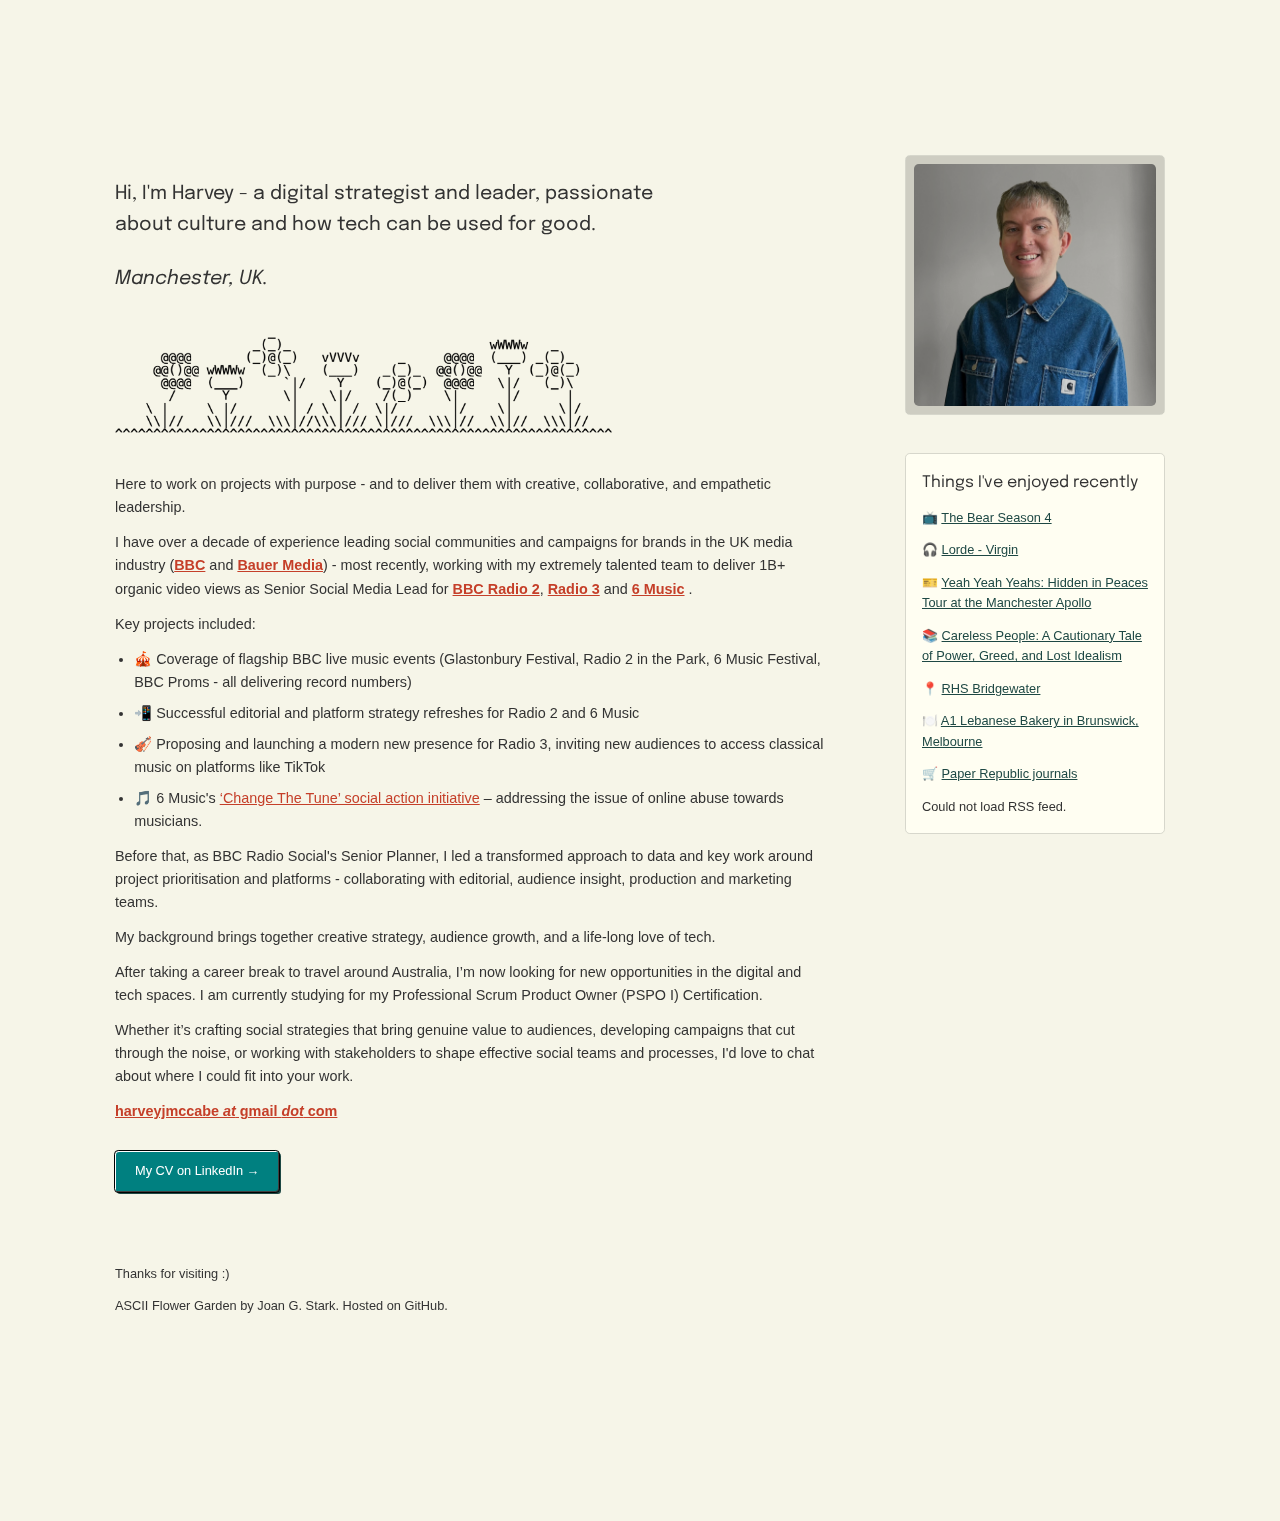
<file: index copy.html>
<!doctype html>
<html lang="en">
  <head>
    <meta charset="UTF-8" />
    <meta name="viewport" content="width=device-width, initial-scale=1.0" />
    <meta http-equiv="X-UA-Compatible" content="IE=edge" />
    <title>Harvey McCabe – Digital and Social Lead. Manchester, UK.</title>
    <meta name="title" content="Harvey McCabe – Digital and Social Lead. Manchester, UK." />
    <meta
      name="description"
      content="A digital strategist and leader, passionate about culture and how tech can be used for public good." />
    <meta name="keywords" content="Harvey McCabe, BBC, Bauer Media, Social Media, Product Owner, Manchester, Digital" />
    <meta name="author" content="Harvey McCabe" />
    <link rel="canonical" href="https://www.harveymccabe.com" />
    <link rel="stylesheet" href="/style.css">
    <link rel="icon" href="/favicon.png" type="image/png" />

    <meta name="robots" content="index, follow" />

    <!-- Open Graph / Facebook -->
    <meta property="og:type" content="website" />
    <meta property="og:title" content="Harvey McCabe | Digital and Social Lead" />
    <meta
      property="og:description"
      content="A digital strategist and leader, passionate about culture and how tech can be used for public good." />
    <meta property="og:url" content="https://www.harveymccabe.com" />
    <meta property="og:image" content="http://www.harveymccabe.com/16x9Thumbnail.png" />
    <meta property="og:site_name" content="Harvey McCabe" />

    <!-- Twitter Card -->
    <meta name="twitter:card" content="summary_large_image" />
    <meta name="twitter:title" content="Harvey McCabe | Digital and Social Lead" />
    <meta
      name="twitter:description"
      content="A digital strategist and leader, passionate about culture and how tech can be used for public good." />
    <meta name="twitter:image" content="http://www.harveymccabe.com/16x9Thumbnail.png" />

    <script type="application/ld+json">
      {
        "@context": "https://schema.org",
        "@type": "WebPage",
        "name": "Harvey McCabe | Digital and Social Lead | Manchester, UK. ",
        "description": "A digital strategist and leader, passionate about culture and how tech can be used for public good.",
        "url": "https://www.harveymccabe.com"
      }
    </script>

    <!-- Google Font -->
    <link rel="preconnect" href="https://fonts.googleapis.com">
<link rel="preconnect" href="https://fonts.gstatic.com" crossorigin>
<link href="https://fonts.googleapis.com/css2?family=Epilogue:ital,wght@0,100..900;1,100..900&display=swap" rel="stylesheet">
  </head>
  <body>
    <div id="container">
      <header role="banner">
        <div class="marquee">
          <h1>
            <span>Harvey McCabe</span>
            <span aria-hidden="true">✹</span>
            <span>Harvey McCabe</span>
            <span aria-hidden="true">✹</span>
            <span>Harvey McCabe</span>
            <span aria-hidden="true">✹</span>
            <span>Harvey McCabe</span>
            <span aria-hidden="true">✹</span>
          </h1>
        </div>
      </header>

      <div class="content-wrapper">
        <main class="main-content" role="main">
          <section>
            <h2>Hi, I'm Harvey - a digital strategist and leader, passionate about culture and how tech can be used for  good.</h2>
            <h2><i>Manchester, UK.</i></h2>
          </section>

          <section>
            <img src="/ASCIIFlowerGarden.png" alt="ASCII art of flowers by Joan G. Stark" />
          </section>

          <section>
            <p>
              Here to work on projects with purpose - and to deliver them with creative, collaborative, and empathetic
              leadership.
            </p>

            <p>
              I have over a decade of experience leading social communities and campaigns for brands in the UK media
              industry (<strong><a href="http://www.bbc.co.uk/sounds">BBC</a></strong> and
              <strong> <a href="http://www.bauermedia.co.uk">Bauer Media</a></strong
              >) - most recently, working with my extremely talented team to deliver 1B+ organic video views as Senior
              Social Media Lead for <a href="http://www.bbc.co.uk/radio2"><strong>BBC Radio 2</strong></a
              >, <a href="http://www.bbc.co.uk/radio3"><strong>Radio 3</strong></a> and
              <a href="http://www.bbc.co.uk/6music"><strong>6 Music</strong></a> .
            </p>

            <p>Key projects included:</p>
            <ul>
              <li>🎪 Coverage of flagship BBC live music events (Glastonbury Festival, Radio 2 in the Park, 6 Music Festival,
                BBC Proms - all delivering record numbers)
              </li>
              <li>📲 Successful editorial and platform strategy refreshes for Radio 2 and 6 Music</li>
              <li>🎻 Proposing and launching a modern new presence for Radio 3, inviting new audiences to access classical music on platforms like TikTok</li>
              <li>🎵 6 Music's
                <a href="https://www.bbc.co.uk/mediacentre/2024/bbc-radio-6-music-announces-change-the-tune"
                  >‘Change The Tune’ social action initiative</a
                >
                – addressing the issue of online abuse towards musicians.
              </li>
            </ul>

            <p>
              Before that, as BBC Radio Social's Senior Planner, I led a transformed approach to data and key work around project prioritisation and platforms - collaborating with editorial, audience insight, production and marketing teams.

            </p>

            <p>
              My background brings together creative strategy, audience growth, and a life-long love of tech.
            </p>

            <p>
              After taking a career break to travel around Australia, I’m now looking for new opportunities in the digital and tech spaces. I am currently studying for my Professional Scrum Product Owner (PSPO I) Certification.
            </p>

            <p>
              Whether it’s crafting social strategies that bring genuine value to audiences, developing campaigns that cut through the noise, or working with stakeholders to shape effective social teams and processes, I'd love to chat about where I could fit into your work.
            </p>
          </section>

          <section>
            <p>
              <strong
                ><a href="mailto:harveyjmccabe@gmail.com">harveyjmccabe <i>at</i> gmail <i>dot</i> com</a></strong
              >
            </p>
            <a href="https://www.linkedin.com/in/harveymccabe/" class="button" target="_blank" rel="noopener noreferrer"
              >My CV on LinkedIn →</a
            >
          </section>
        </main>

        <aside class="sidebar">
          <div class="sidebar-image">
            <img src="/Headshot.JPG" alt="A photo of me in a blue denim jacket, against a lime green background" />
          </div>
          <div class="sidebar-faves">
          <h3>Things I've enjoyed recently</h3>
          <p aria-hidden="true">
            📺
            <a
              href="https://www.theguardian.com/tv-and-radio/2025/jun/26/the-bear-season-four-review-finally-becoming-the-show-it-was-always-destined-to-be"
              >The Bear Season 4</a
            >
          </p>
          <p aria-hidden="true">
            🎧 <a href="https://www.theguardian.com/music/2025/jun/26/lorde-virgin-review">Lorde - Virgin</a>
          </p>
          <p aria-hidden="true">
            🎫
            <a
              href="https://www.setlist.fm/setlist/yeah-yeah-yeahs/2025/o2-apollo-manchester-manchester-england-6358e223.html"
              >Yeah Yeah Yeahs: Hidden in Peaces Tour at the Manchester Apollo</a
            >
          </p>
          <p aria-hidden="true">📚 <a href="https://www.goodreads.com/book/show/223436601-careless-people">Careless People: A Cautionary Tale of Power, Greed, and Lost Idealism</a></p>
          <p aria-hidden="true">📍 <a href="https://www.rhs.org.uk/gardens/bridgewater">RHS Bridgewater</a></p>
          <p aria-hidden="true">
            🍽️ <a href="https://www.a1bakery.com.au">A1 Lebanese Bakery in Brunswick, Melbourne</a>
          </p>
          <p aria-hidden="true">🛒 <a href="https://www.paper-republic.com/en-gb">Paper Republic journals</a></p>
          <div id="rss-entry">Loading latest post...</div>

          <script>
            const rssFeedUrl = "https://letterboxd.com/itsharveybb/rss/";
            const apiUrl = `https://api.rss2json.com/v1/api.json?rss_url=${encodeURIComponent(rssFeedUrl)}`;

            fetch(apiUrl)
              .then((response) => response.json())
              .then((data) => {
                if (data.items && data.items.length > 0) {
                  const post = data.items[0];
                  document.getElementById("rss-entry").innerHTML = `
            🎞️ <a href="${post.link}" target="_blank">${post.title}</a>
          `;
                } else {
                  document.getElementById("rss-entry").innerText = "No posts found.";
                }
              })
              .catch((err) => {
                console.error("RSS fetch error:", err);
                document.getElementById("rss-entry").innerText = "Could not load RSS feed.";
              });
          </script>
            </div>
        </aside>
      </div>

      <footer role="contentinfo">
        <p>Thanks for visiting :)</p>
        <p>ASCII Flower Garden by Joan G. Stark. Hosted on GitHub.</p>
      </footer>
    </div>
  </body>
</html>
</file>
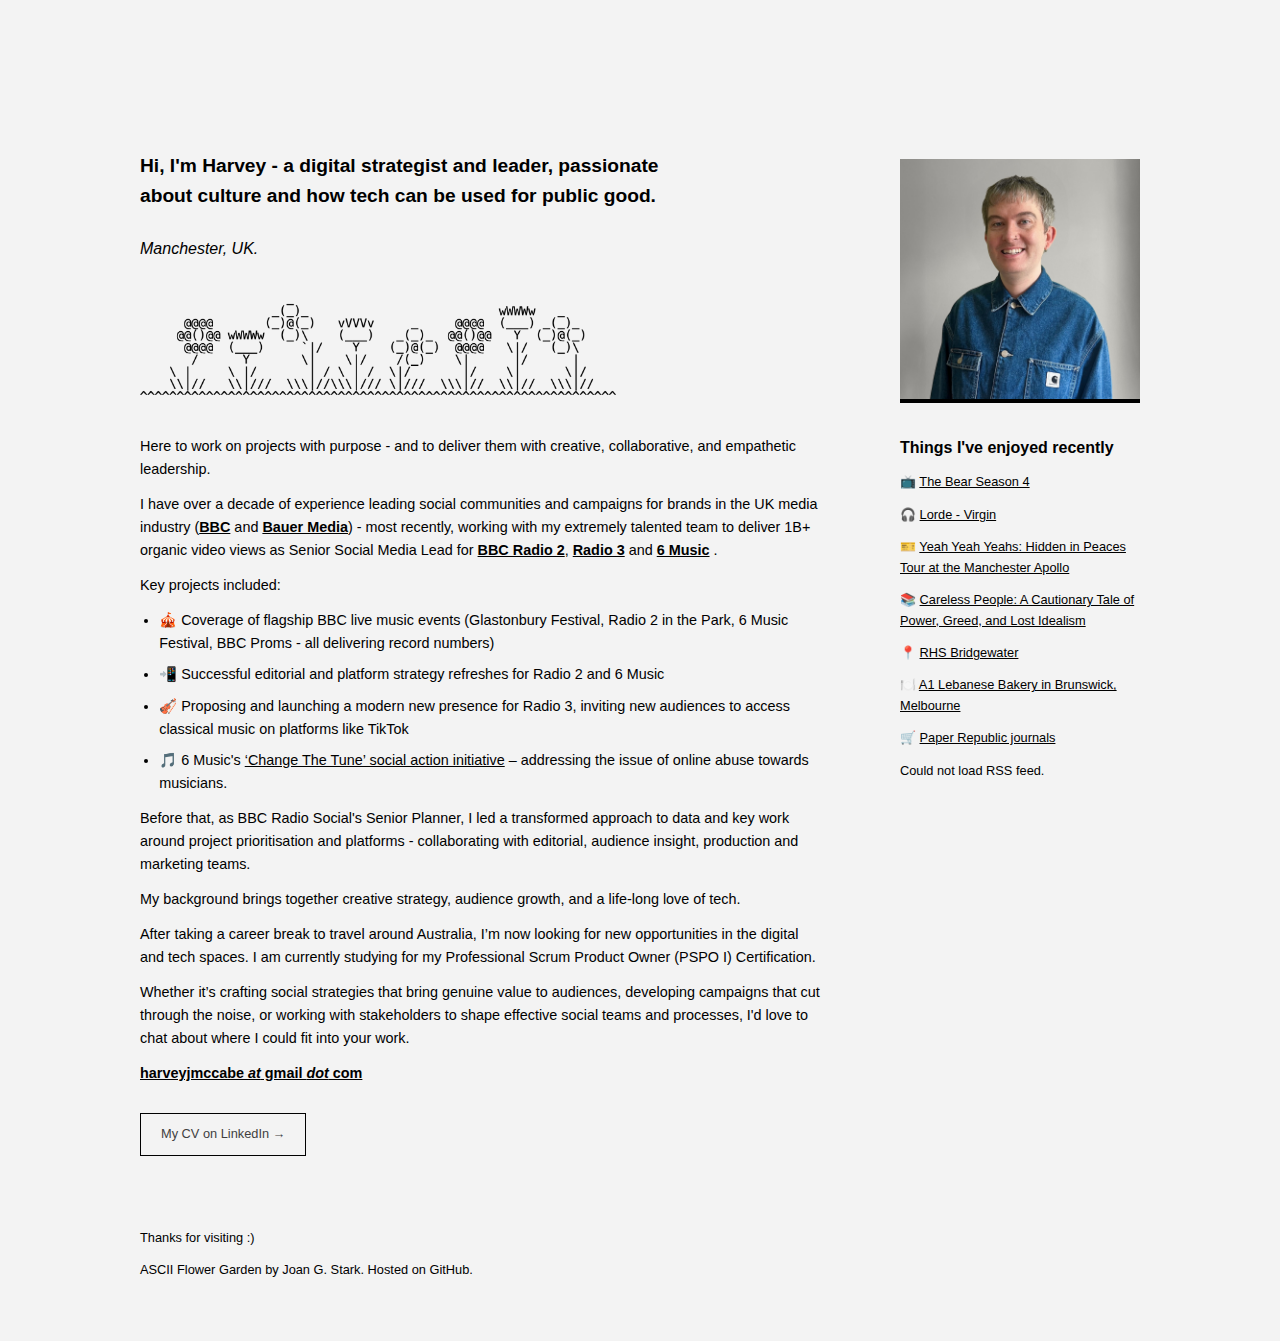
<file: index(copy 1).html>
<!doctype html>
<html lang="en">
  <head>
    <meta charset="UTF-8" />
    <meta name="viewport" content="width=device-width, initial-scale=1.0" />
    <meta http-equiv="X-UA-Compatible" content="IE=edge" />
    <title>Harvey McCabe – Digital and Social Lead. Manchester, UK.</title>
    <meta name="title" content="Harvey McCabe – Digital and Social Lead. Manchester, UK." />
    <meta
      name="description"
      content="A digital strategist and leader, passionate about culture and how tech can be used for public good." />
    <meta name="keywords" content="Harvey McCabe, BBC, Bauer Media, Social Media, Product Owner, Manchester, Digital" />
    <meta name="author" content="Harvey McCabe" />
    <link rel="canonical" href="https://www.harveymccabe.com" />
    <link rel="icon" href="/favicon.png" type="image/png" />

    <meta name="robots" content="index, follow" />

    <!-- Open Graph / Facebook -->
    <meta property="og:type" content="website" />
    <meta property="og:title" content="Harvey McCabe | Digital and Social Lead" />
    <meta
      property="og:description"
      content="A digital strategist and leader, passionate about culture and how tech can be used for public good." />
    <meta property="og:url" content="https://www.harveymccabe.com" />
    <meta property="og:image" content="http://www.harveymccabe.com/16x9Thumbnail.png" />
    <meta property="og:site_name" content="Harvey McCabe" />

    <!-- Twitter Card -->
    <meta name="twitter:card" content="summary_large_image" />
    <meta name="twitter:title" content="Harvey McCabe | Digital and Social Lead" />
    <meta
      name="twitter:description"
      content="A digital strategist and leader, passionate about culture and how tech can be used for public good." />
    <meta name="twitter:image" content="http://www.harveymccabe.com/16x9Thumbnail.png" />

    <script type="application/ld+json">
      {
        "@context": "https://schema.org",
        "@type": "WebPage",
        "name": "Harvey McCabe | Digital and Social Lead | Manchester, UK. ",
        "description": "A digital strategist and leader, passionate about culture and how tech can be used for public good.",
        "url": "https://www.harveymccabe.com"
      }
    </script>

    <!-- Google Font -->
    <link rel="preconnect" href="https://fonts.googleapis.com" />
    <link rel="preconnect" href="https://fonts.gstatic.com" crossorigin />
    <link href="https://fonts.googleapis.com/css2?family=EB+Garamond:wght@400;700&display=swap" rel="stylesheet" />

    <style>
      :root {
        --font-display: "EB Garamond", serif;
        --font-body: "Helvetica Neue", Arial, sans-serif;
        --color-primary: rgb(0, 47, 167);
        --color-text: #000;
        --color-bg: #f3f3f3;
        --color-link: black;
        --color-button-bg: transparent;
        --color-button-hover-bg: #000;
        --color-button-text: #3f3f3f;
        --color-button-hover-text: #fff;
        --max-width: 1000px;
      }

      *,
      *::before,
      *::after {
        box-sizing: border-box;
        margin: 0;
        padding: 0;
      }

      body {
        font-family: var(--font-body);
        font-size: 1rem;
        line-height: 1.6;
        background-color: var(--color-bg);
        color: var(--color-text);
        padding: 2.5rem;
      }

      #container {
        max-width: var(--max-width);
        margin: 0 auto;
      }

      header {
        padding: 0.5rem 0 3rem;
      }

      .marquee {
        width: 20%;
        overflow: hidden;
        white-space: nowrap;
        position: relative;
        margin-left: 0;
      }

      .marquee h1 {
        font-family: var(--font-display);
        font-size: 1.35rem;
        font-weight: 400;
        color: var(--color-primary);
        line-height: 1.4;
        display: inline-block;
        padding-left: 100%;
        animation: scroll-left 22s linear infinite;
        margin: 0;
        white-space: nowrap;
      }

      .marquee h1 span {
        display: inline-block;
        margin-right: 1rem;
      }

      @keyframes scroll-left {
        0% {
          transform: translateX(0%);
        }
        100% {
          transform: translateX(-100%);
        }
      }

      h2 {
        font-size: 1.2rem;
        font-weight: 700;
        max-width: 550px;
        margin-top: 1.5rem;
      }

      h3 {
        font-size: 1rem;
        font-weight: normal;
        margin-top: 1.5rem;
      }

      p {
        font-size: 0.9rem;
        margin: 0.75rem 0;
      }

      ul {
        font-size: 0.9rem;
        padding-left: 1.2rem;
        margin: 0.75rem 0;
      }

      ul li {
        margin-bottom: 0.5rem;
      }

      img {
        display: block;
        width: 70%;
        max-width: 100%;
        height: auto;
        object-fit: contain;
        margin: 2rem 0;
      }

      a {
        color: var(--color-link);
        text-decoration: underline;
        word-break: break-word;
      }

      .button {
        display: inline-block;
        margin-top: 1rem;
        padding: 10px 20px;
        background-color: var(--color-button-bg);
        color: var(--color-button-text);
        border: 1px solid #000;
        text-decoration: none;
        font-size: 0.8rem;
        transition:
          background 0.3s,
          color 0.3s;
      }

      .button:hover {
        background-color: var(--color-button-hover-bg);
        color: var(--color-button-hover-text);
      }

      footer {
        padding: 4rem 0 0.5rem;
      }

      footer p {
        font-size: 0.8rem;
        margin-top: 0.5rem;
      }

      .content-wrapper {
        display: flex;
        gap: 5rem; /* ← Increased from 3rem */
      }

      .main-content {
        flex: 1;
      }

      .sidebar {
        width: 240px;
        flex-shrink: 0;
        font-size: 0.8rem;
      }

      .sidebar p {
        font-size: 0.8rem;
      }

      @media (max-width: 800px) {
        .content-wrapper {
          flex-direction: column;
        }

        .sidebar {
          width: 100%;
          margin-top: 2rem;
        }
      }

      @media (max-width: 600px) {
        body {
          padding: 1rem;
        }

        .marquee {
          width: 80%;
        }

        .marquee h1 {
          font-size: 1.25rem;
        }

        h2 {
          font-size: 1rem;
        }

        p,
        ul {
          font-size: 0.9rem;
        }

        h3 {
          font-size: 1rem;
        }

        .button {
          font-size: 0.9rem;
        }
      }

      @media (max-width: 300px) {
        img {
          width: 100%;
          max-width: 300px;
        }
      }

      .sidebar-image img {
        width: 100%;
        max-width: 100%;
        height: auto;
        margin-bottom: 2rem;
        border-bottom: 4px solid #000;
      }
    </style>
  </head>
  <body>
    <div id="container">
      <header role="banner">
        <div class="marquee">
          <h1>
            <span>Harvey McCabe</span>
            <span aria-hidden="true">✹</span>
            <span>Harvey McCabe</span>
            <span aria-hidden="true">✹</span>
            <span>Harvey McCabe</span>
            <span aria-hidden="true">✹</span>
            <span>Harvey McCabe</span>
            <span aria-hidden="true">✹</span>
          </h1>
        </div>
      </header>

      <div class="content-wrapper">
        <main class="main-content" role="main">
          <section>
            <h2>Hi, I'm Harvey - a digital strategist and leader, passionate about culture and how tech can be used for public good.</h2>
            <h3><i>Manchester, UK.</i></h3>
          </section>

          <section>
            <img src="/ASCIIFlowerGarden.png" alt="ASCII art of flowers by Joan G. Stark" />
          </section>

          <section>
            <p>
              Here to work on projects with purpose - and to deliver them with creative, collaborative, and empathetic
              leadership.
            </p>

            <p>
              I have over a decade of experience leading social communities and campaigns for brands in the UK media
              industry (<strong><a href="http://www.bbc.co.uk/sounds">BBC</a></strong> and
              <strong> <a href="http://www.bauermedia.co.uk">Bauer Media</a></strong
              >) - most recently, working with my extremely talented team to deliver 1B+ organic video views as Senior
              Social Media Lead for <a href="http://www.bbc.co.uk/radio2"><strong>BBC Radio 2</strong></a
              >, <a href="http://www.bbc.co.uk/radio3"><strong>Radio 3</strong></a> and
              <a href="http://www.bbc.co.uk/6music"><strong>6 Music</strong></a> .
            </p>

            <p>Key projects included:</p>
            <ul>
              <li>🎪 Coverage of flagship BBC live music events (Glastonbury Festival, Radio 2 in the Park, 6 Music Festival,
                BBC Proms - all delivering record numbers)
              </li>
              <li>📲 Successful editorial and platform strategy refreshes for Radio 2 and 6 Music</li>
              <li>🎻 Proposing and launching a modern new presence for Radio 3, inviting new audiences to access classical music on platforms like TikTok</li>
              <li>🎵 6 Music's
                <a href="https://www.bbc.co.uk/mediacentre/2024/bbc-radio-6-music-announces-change-the-tune"
                  >‘Change The Tune’ social action initiative</a
                >
                – addressing the issue of online abuse towards musicians.
              </li>
            </ul>

            <p>
              Before that, as BBC Radio Social's Senior Planner, I led a transformed approach to data and key work around project prioritisation and platforms - collaborating with editorial, audience insight, production and marketing teams.

            </p>

            <p>
              My background brings together creative strategy, audience growth, and a life-long love of tech.
            </p>

            <p>
              After taking a career break to travel around Australia, I’m now looking for new opportunities in the digital and tech spaces. I am currently studying for my Professional Scrum Product Owner (PSPO I) Certification.
            </p>

            <p>
              Whether it’s crafting social strategies that bring genuine value to audiences, developing campaigns that cut through the noise, or working with stakeholders to shape effective social teams and processes, I'd love to chat about where I could fit into your work.
            </p>
          </section>

          <section>
            <p>
              <strong
                ><a href="mailto:harveyjmccabe@gmail.com">harveyjmccabe <i>at</i> gmail <i>dot</i> com</a></strong
              >
            </p>
            <a href="https://www.linkedin.com/in/harveymccabe/" class="button" target="_blank" rel="noopener noreferrer"
              >My CV on LinkedIn →</a
            >
          </section>
        </main>

        <aside class="sidebar">
          <div class="sidebar-image">
            <img src="/Headshot.JPG" alt="A photo of me in a blue denim jacket, against a lime green background" />
          </div>
          <h3><strong>Things I've enjoyed recently</strong></h3>
          <p aria-hidden="true">
            📺
            <a
              href="https://www.theguardian.com/tv-and-radio/2025/jun/26/the-bear-season-four-review-finally-becoming-the-show-it-was-always-destined-to-be"
              >The Bear Season 4</a
            >
          </p>
          <p aria-hidden="true">
            🎧 <a href="https://www.theguardian.com/music/2025/jun/26/lorde-virgin-review">Lorde - Virgin</a>
          </p>
          <p aria-hidden="true">
            🎫
            <a
              href="https://www.setlist.fm/setlist/yeah-yeah-yeahs/2025/o2-apollo-manchester-manchester-england-6358e223.html"
              >Yeah Yeah Yeahs: Hidden in Peaces Tour at the Manchester Apollo</a
            >
          </p>
          <p aria-hidden="true">📚 <a href="https://www.goodreads.com/book/show/223436601-careless-people">Careless People: A Cautionary Tale of Power, Greed, and Lost Idealism</a></p>
          <p aria-hidden="true">📍 <a href="https://www.rhs.org.uk/gardens/bridgewater">RHS Bridgewater</a></p>
          <p aria-hidden="true">
            🍽️ <a href="https://www.a1bakery.com.au">A1 Lebanese Bakery in Brunswick, Melbourne</a>
          </p>
          <p aria-hidden="true">🛒 <a href="https://www.paper-republic.com/en-gb">Paper Republic journals</a></p>
          <div id="rss-entry">Loading latest post...</div>

          <script>
            const rssFeedUrl = "https://letterboxd.com/itsharveybb/rss/";
            const apiUrl = `https://api.rss2json.com/v1/api.json?rss_url=${encodeURIComponent(rssFeedUrl)}`;

            fetch(apiUrl)
              .then((response) => response.json())
              .then((data) => {
                if (data.items && data.items.length > 0) {
                  const post = data.items[0];
                  document.getElementById("rss-entry").innerHTML = `
            🎞️ <a href="${post.link}" target="_blank">${post.title}</a>
          `;
                } else {
                  document.getElementById("rss-entry").innerText = "No posts found.";
                }
              })
              .catch((err) => {
                console.error("RSS fetch error:", err);
                document.getElementById("rss-entry").innerText = "Could not load RSS feed.";
              });
          </script>
        </aside>
      </div>

      <footer role="contentinfo">
        <p>Thanks for visiting :)</p>
        <p>ASCII Flower Garden by Joan G. Stark. Hosted on GitHub.</p>
      </footer>
    </div>
  </body>
</html>
</file>
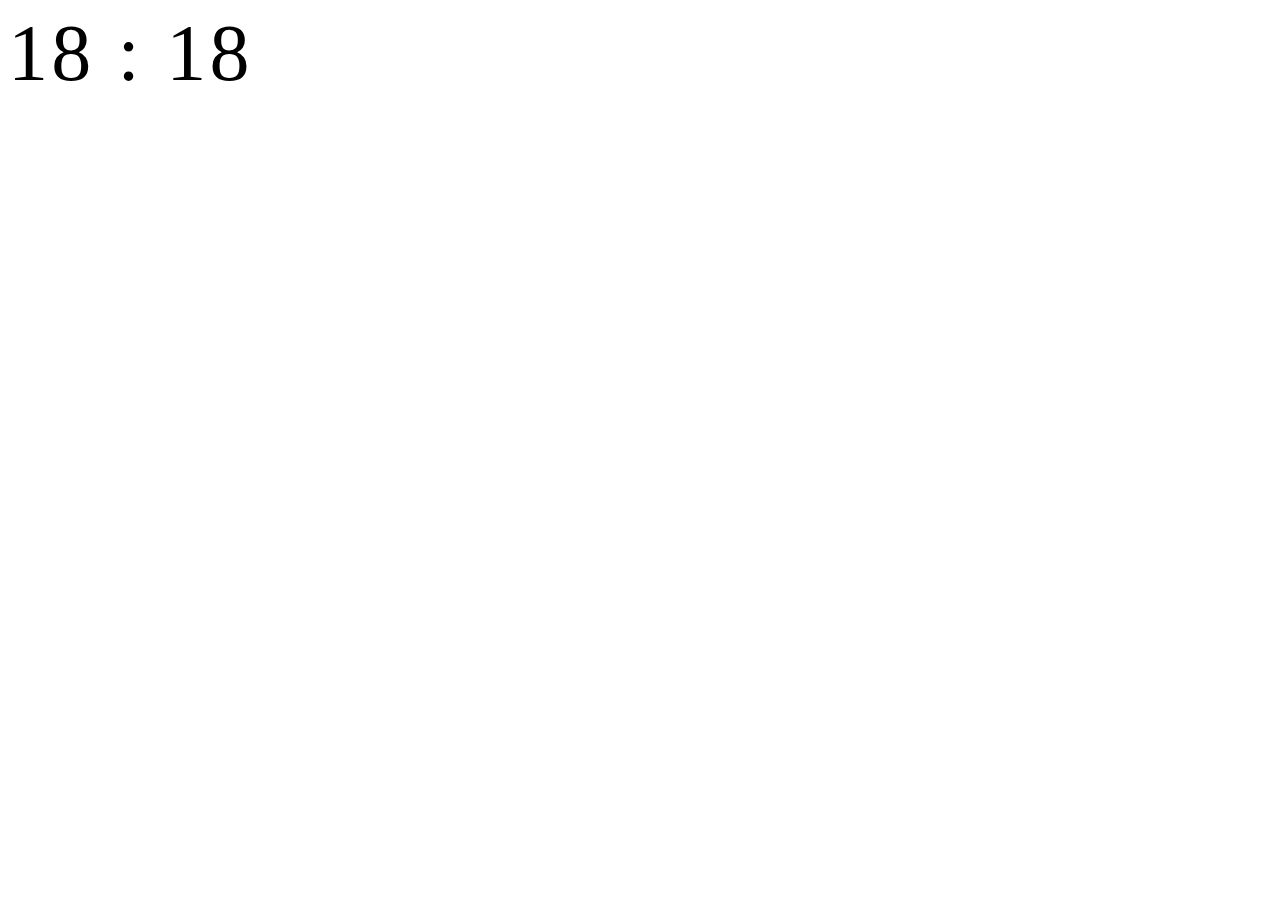
<file: test.html>
<!doctype html>
<html lang="en">
  <head>
    <meta charset="UTF-8" />
    <meta name="viewport" content="width=device-width, initial-scale=1.0" />
    <title>Digital Clock</title>
    <style>

      .clock {
        font-size: 5rem;
        letter-spacing: 0.2rem;
      }

      .colon {
        animation: blink 1s steps(1, start) infinite;
      }

      @keyframes blink {
        50% {
          opacity: 0;
        }
      }
    </style>
  </head>
  <body>
    <div class="clock" id="clock">
      <span id="hours">00</span>
      <span class="colon">:</span>
      <span id="minutes">00</span>
    </div>

    <script>
      function updateClock() {
        const now = new Date();
        const hours = String(now.getHours()).padStart(2, '0');
        const minutes = String(now.getMinutes()).padStart(2, '0');

        document.getElementById('hours').textContent = hours;
        document.getElementById('minutes').textContent = minutes;
       
      }

      setInterval(updateClock, 1000);
      updateClock(); // initial call
    </script>
  </body>
</html>
</file>
<file: style.css>
:root {
        --font-display: "EB Garamond", serif;
        --font-body: "Helvetica Neue", Arial, sans-serif;
        --color-primary: #FA502E;
        --color-text: #333333;
        --color-bg: #F6F5E8;
        --color-link: #C53F29;
        --color-button-bg: #008080;
        --color-button-hover-bg: #1E4844;
        --color-button-text: #fff;
        --color-button-hover-text: #fff;
        --max-width: 1050px;
      }

      *,
      *::before,
      *::after {
        box-sizing: border-box;
        margin: 0;
        padding: 0;
      }

      body {
        font-family: var(--font-body);
        font-size: 1rem;
        line-height: 1.6;
        background-color: var(--color-bg);
        font-optical-sizing: auto;
        color: var(--color-text);
        padding: 2.5rem 0 8rem 0;
        cursor: url("classic-pointer.cur"), auto !important;
      }

      #container {
        max-width: var(--max-width);
        margin: 0 auto;
      }

      header {
        padding: 0.5rem 0 3rem;
      }

      .marquee {
        width: 20%;
        overflow: hidden;
        white-space: nowrap;
        position: relative;
        margin-left: 0;
      }

      .marquee h1 {
        font-family: "Epilogue", sans-serif;
        font-weight: 480;
        font-size: 1.2rem;
        color: var(--color-primary);
        line-height: 1.4;
        display: inline-block;
        padding-left: 100%;
        animation: scroll-left 22s linear infinite;
        margin: 2rem 0 0 0;
        white-space: nowrap;
      }

      .marquee h1 span {
        display: inline-block;
        margin-right: 1rem;
      }

      @keyframes scroll-left {
        0% {
          transform: translateX(0%);
        }
        100% {
          transform: translateX(-100%);
        }
      }

      h2 {
        font-size: 1.2rem;
        max-width: 550px;
        margin-top: 1.5rem;
        font-family: "Epilogue", sans-serif;
        font-weight: 420;
      }

      h3 {
        font-size: 1rem;
        font-weight: normal;
      }

      p {
        font-size: 0.9rem;
        margin: 0.75rem 0;
      }

      ul {
        font-size: 0.9rem;
        padding-left: 1.2rem;
        margin: 0.75rem 0;
      }

      ul li {
        margin-bottom: 0.5rem;
      }

      img {
        display: block;
        width: 70%;
        max-width: 100%;
        height: auto;
        object-fit: contain;
        margin: 2rem 0;
      }

      a {
        color: var(--color-link);
        text-decoration: underline;
        word-break: break-word;
      }
      
      .sidebar-faves a{
        color: #1E4844
      }
      
      .sidebar-faves h3{
        font-family: "Epilogue", sans-serif;
        font-weight: 400;
      }

      .button {
        display: inline-block;
        margin-top: 1rem;
        padding: 10px 20px;
        border-radius: 0.2rem;
        background-color: var(--color-button-bg);
        color: var(--color-button-text);
        text-decoration: none;
        font-size: 0.8rem;
        outline:1px solid #000000;
  box-shadow:
    inset 1px 1px #fff,           /* top-left white highlight */
    inset -1px -1px #404040,      /* bottom-right shadow */
    2px 2px #1E4844;              /* external drop shadow for lift */        transition:
          background 0.3s,
          color 0.3s;
      }

      .button:hover {
        background-color: var(--color-button-hover-bg);
        color: var(--color-button-hover-text);
          box-shadow:
    inset 1px 1px #fff,           /* top-left white highlight */
    inset -1px -1px #404040,      /* bottom-right shadow */
    2px 2px var(--color-button-bg);              /* external drop shadow for lift */
      }

      footer {
        padding: 4rem  0 4rem 0;
      }

      footer p {
        font-size: 0.8rem;
        margin-top: 0.5rem;
      }

      .content-wrapper {
        display: flex;
        gap: 5rem; /* ← Increased from 3rem */
      }

      .main-content {
        flex: 1;
      }

      .sidebar {
        width: 260px;
        flex-shrink: 0;
        font-size: 0.8rem;
      }

      .sidebar p {
        font-size: 0.8rem;
      }
      
      .sidebar-faves {
        width: 100%;
        background: #FFFEF2;
        padding: 1rem;
        border-radius: 0.3rem;
        border: 1px solid #D7D7CC;
      }

      @media (max-width: 800px) {
        .content-wrapper {
          flex-direction: column;
        }

        .sidebar {
          width: 100%;
          margin-top: 2rem;
        }
      }

      @media (max-width: 600px) {
        body {
          padding: 1rem;
        }

        .marquee {
          width: 80%;
        }

        .marquee h1 {
          font-size: 1.15rem;
        }

        h2 {
          font-size: 1.2rem;
        }

        p,
        ul {
          font-size: 0.9rem;
        }

        h3 {
          font-size: 1rem;
        }

        .button {
          font-size: 0.9rem;
        }
      }

      @media (max-width: 300px) {
        img {
          width: 100%;
          max-width: 300px;
        }
      }

      .sidebar-image {
        width: 100%;
        max-width: 100%;
        padding: 0.5rem;
        border-radius: 0.3rem;
        border: solid 1px #D7D7CC;
        height: auto;
        margin-bottom: 2rem;
        position: relative;
        display: inline-block;
        overflow: hidden;
      }

      .sidebar-image img {
        width: 100%;
        max-width: 100%;
        border-radius: 0.3rem;
        height: auto;
        margin: 0;
        display: block;
      }

.sidebar-image::before {
  content: "";
  position: absolute;
  inset: 0;
  background-image: radial-gradient(#000 1px, transparent 1px);
  background-size: 2px 2px;
  opacity: 0.16;
  pointer-events: none;
  mix-blend-mode: multiply;
}

/* RGB offset fuzz */
.sidebar-image::after {
  content: "";
  position: absolute;
  inset: 0;
  background: inherit;
  mix-blend-mode: screen;
  filter: url(#rgb-shift); /* fallback if using SVG filter below */
  pointer-events: none;
  opacity: 0.4;
}



.dock {
  position: fixed;
  display: flex;
  bottom: 0;
  left: 50%;
  transform: translateX(-50%);
  width: 490px;
  z-index: 9999;
  height: 4.5rem;
  background: #fde1cd;
    background-image: repeating-linear-gradient(
    to bottom,
    #777 0,
    #ccc 1px,
    #fde1cd 1px,
    #fde1cd 3px
  );
  border: 1px solid #c0c0c0;
  justify-content: center;
  align-items: center;
  gap: 0;
  padding: 0 0 0.5rem 0;
}

.dock-icon {
  border: none;
  width: 100%;
  padding: 0 2rem;
  cursor: pointer;
  height: 4.0rem;
  font-size: 0.8rem;
  transition: transform 0.6s ease;
  display: flex;
  flex-direction: column;
  align-items: center;
  justify-content: center;
  text-decoration: none;
  color: inherit;
  background: #dfdfd8;
  box-shadow: 
    inset -1px -1px 0 #fff,   /* bottom + right highlight */
    inset 1px 1px 0 #bababa;  /* top + left shadow */
}

.dock-icon:first-child {
  border-left: none;
}

.dock-icon:hover {
  background: #f4f3ea;
}

.dock-item {
    background: #e0e0d9;
}

.dock-info {
  background: #f4f3ea;
}

.dock-icon img {
  width: 50px;
  height: 20px;
  margin: 0 auto 0.3rem auto;
  border: 0;
}

@media (max-width: 600px) {
  .dock {
    left: 0;
    transform: none;
    width: 100%;
    justify-content: space-around;
  }

  .dock-icon {
    flex: 1;
    width: 100%;
    padding: 0;
  }
}

      .colon {
        animation: blink 1s steps(1, start) infinite;
      }

      @keyframes blink {
        50% {
          opacity: 0;
        }
      }

.clock {
  width: 60px;
  font-weight: bold;
  text-align: center;
  font-size: 0.8rem;
}

  #dateDisplay {
    text-align: center;
    margin: 0;
    font-size: 0.8rem;
    padding-top:0.3rem;
  }
</file>
